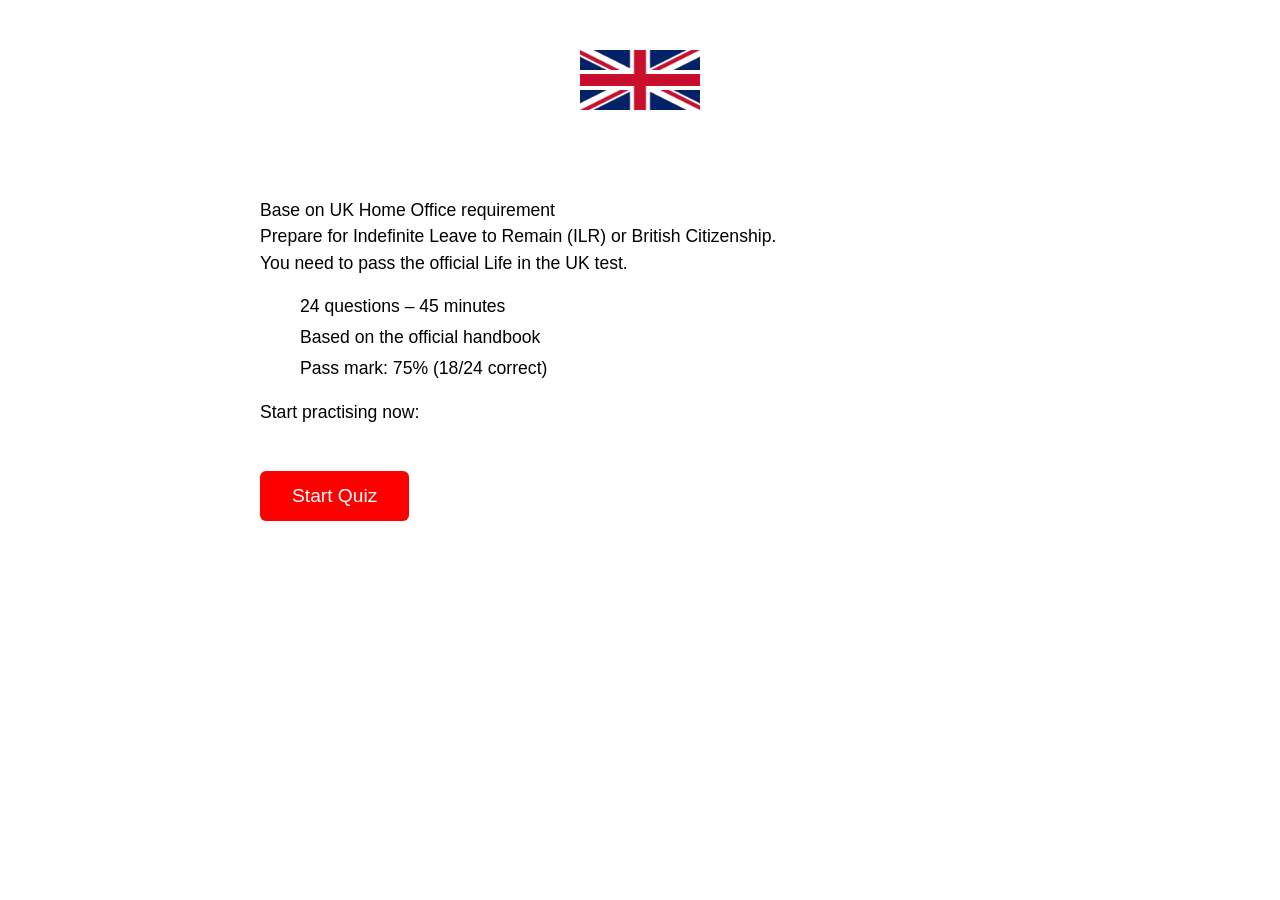
<file: index.html>
<!DOCTYPE html>
<html lang="en">

<head>
    <meta charset="UTF-8">
    <title>Life in the UK Test – Practice Quiz</title>
    <link rel="stylesheet" href="styles.css">
</head>

<body>
    <div class="container">
        <img src="Flag_of_the_United_Kingdom.svg.webp"
            alt="UK Flag" class="flag">
        <h1>Life in the UK Practice Quiz</h1>
        <p>
            Base on UK Home Office requirement<br>
            Prepare for Indefinite Leave to Remain (ILR) or British Citizenship.<br>
            You need to pass the official Life in the UK test.
        </p>
        <ul>
            <li>24 questions – 45 minutes</li>
            <li>Based on the official handbook</li>
            <li>Pass mark: 75% (18/24 correct)</li>
        </ul>
        <p>Start practising now:</p>
        <button onclick="window.location.href='quiz.html'">Start Quiz</button>
    </div>
</body>

</html>
</file>
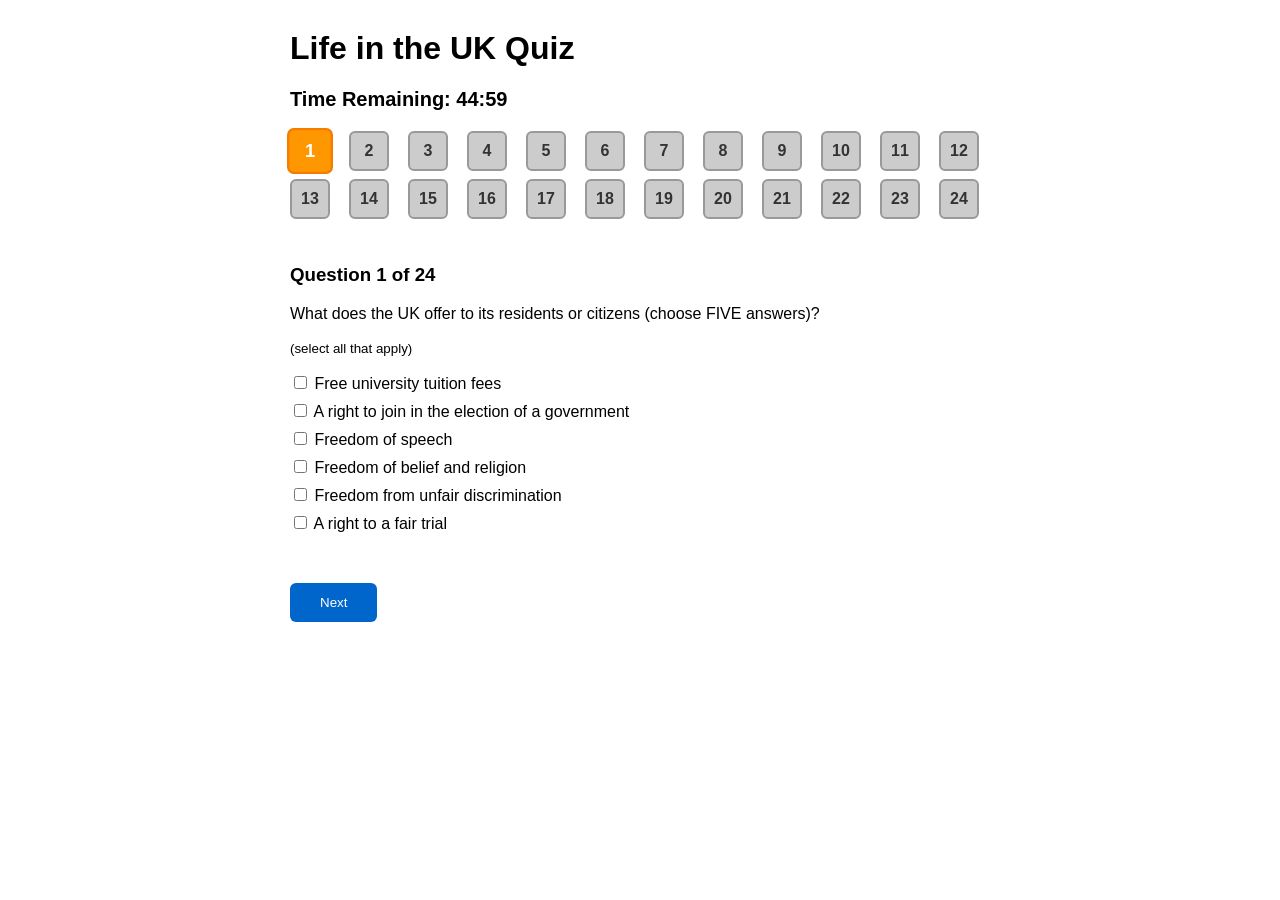
<file: quiz.html>
<!DOCTYPE html>
<html lang="en">

<head>
    <meta charset="UTF-8">
    <title>Life in the UK - Simple Quiz</title>
        <link rel="stylesheet" href="quiz.css">
</head>

<body>
    <h1>Life in the UK Quiz</h1>
    <div id="timer">
        Time Remaining: 45:00</div>
    <div id="progress-blocks"></div>
    <div id="quiz"></div>
    <div class="quiz-container">
        <div id="questionArea"></div>

        <div class="button-area">
            <button id="backBtn">Back</button>
            <button id="nextBtn">Next</button>
        </div>
    </div>

    <script src="question.js"></script>
    <script src="quiz.js"></script>

</body>

</html>
</file>
<file: styles.css>
body { 
    font-family: Arial, sans-serif;
    max-width: 800px;
    margin: 0 auto;
    padding: 20px;
}
h1 { 
    color: white;
    margin-bottom: 20px;
}

p {
  font-size: 1.1em;
  line-height: 1.5;
  margin: 15px 0;
}

ul {
  list-style: disc;
  padding-left: 40px;        /* standard bullet indent */
  margin: 20px auto 20px 0;  /* left-aligned, no auto left/right */
  max-width: 600px;
  text-align: left;
}

ul li {
  font-size: 1.1em;
  margin: 10px 0;
  padding: 0;
  display: block;          
  text-align: left;       
}
.container {
  max-width: 800px;
  margin: 0 auto;
  text-align: left;
  padding: 0 20px;         
  box-sizing: border-box;
}


button {
  background: #ff0000;
  color: white;
  border: none;
  padding: 14px 32px;
  font-size: 1.2em;
  border-radius: 6px;
  cursor: pointer;
  margin-top: 30px;
}

button:hover {
  background: #cc0000;
}

.flag {
  width: 120px;
  margin: 30px auto;
  display: block;
}
</file>
<file: quiz.css>
body {
            font-family: Arial;
            max-width: 700px;
            margin: 30px auto;
        }

        .question {
            margin: 30px 0;
        }

        button {
            padding: 12px 30px;
            background: #0066cc;
            color: white;
            border: none;
            border-radius: 6px;
        }

        .result {
            text-align: center;
            font-size: 1.3em;
            margin: 40px 0;
        }

        label {
            display: block;
            margin: 8px 0;
        }

        .quiz-container {
            width: 700px;
            margin: auto;
            display: flex;
            flex-direction: column;
            min-height: 500px;
            /* 👈 important */
        }

        #questionArea {

            overflow: auto;
        }

        .button-area {
            display: flex;
            justify-content: space-between;
            padding-top: 20px;
        }

        #progress-blocks {
            display: grid;
            grid-template-columns: repeat(12, 1fr);
            gap: 8px;
            margin: 15px 0;
            max-width: 700px;
        }

        .block {
            width: 36px;
            height: 36px;
            line-height: 36px;
            text-align: center;
            background: #ccc;
            color: #333;
            border: 2px solid #999;
            /* border added */
            border-radius: 6px;
            cursor: pointer;
            font-weight: bold;
            transition: all 0.2s;
        }

        .block.answered {
            background: #4CAF50;
            color: white;
            border-color: #388E3C;
            /* darker green border */
        }

        .block.current {
            background: #ff9800;
            color: white;
            border-color: #f57c00;
            /* darker orange border */
            transform: scale(1.15);
        }

        #timer {
            font-size:20px;
            font-weight:bold;
            margin-bottom:20px;
        }
</file>
